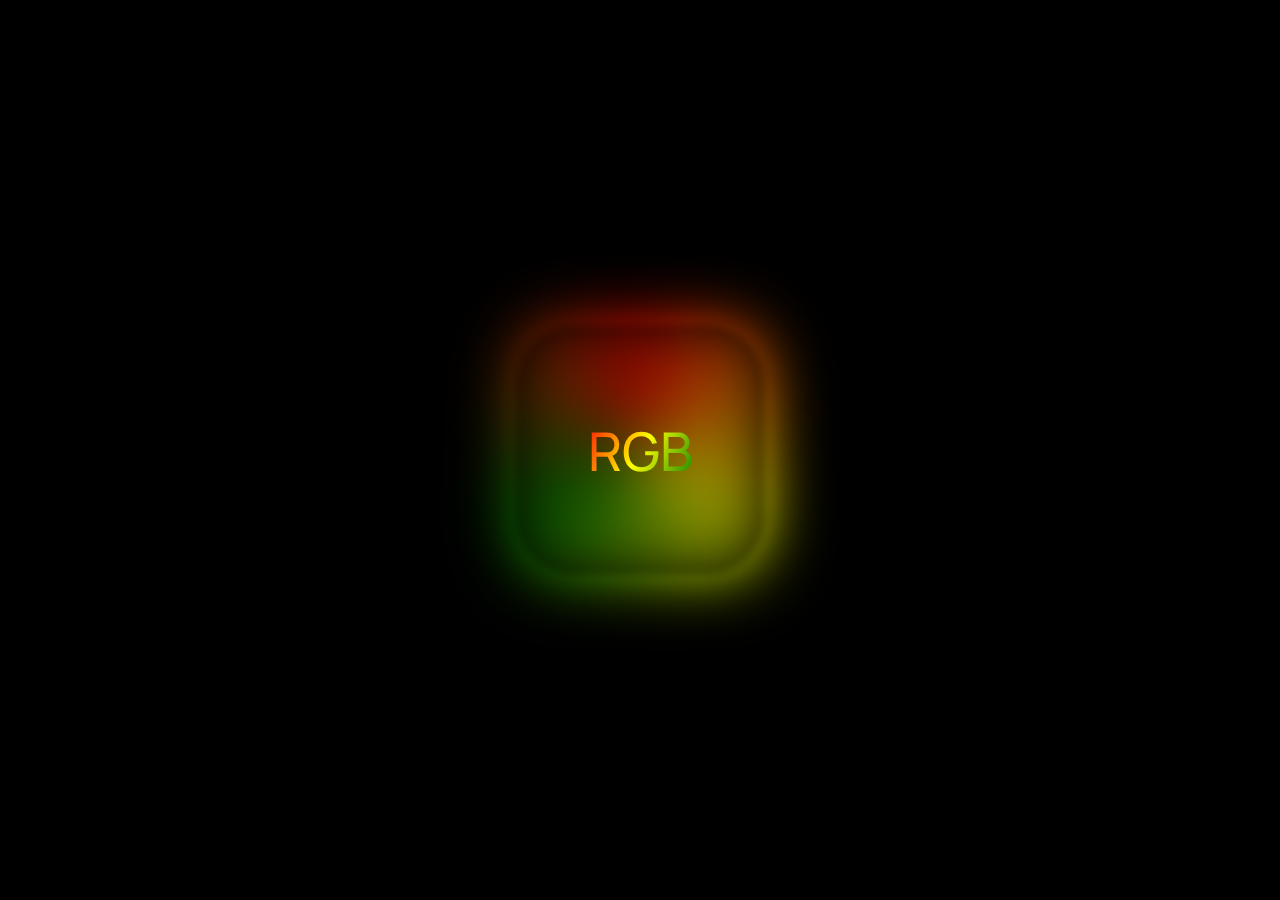
<file: index.html>
<!DOCTYPE html>
<html lang="en">
<head>
    <meta charset="UTF-8">
    <meta name="viewport" content="width=device-width, initial-scale=1.0">
    <title>RGB By Sketch3v</title>
    <link rel="stylesheet" href="border-glow.css">
</head>
<body>
    <div class="RGB-2">
        <h2 class="gradient-h2">
            RGB<br>
        </h2>
    </div>
</body>
</html>
</file>
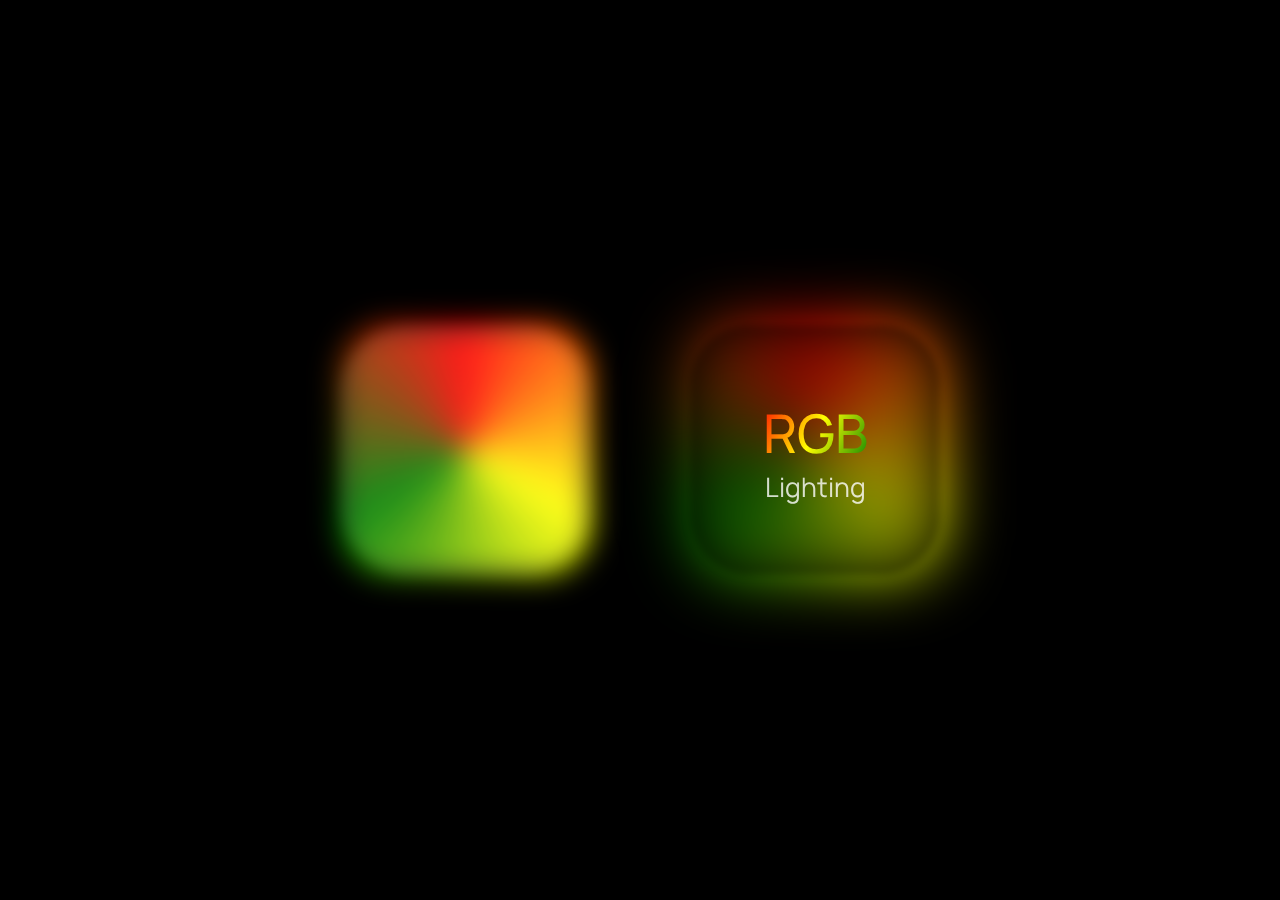
<file: RGB-Lighting(border glow).html>
<!DOCTYPE html>
<html lang="en">
<head>
    <meta charset="UTF-8">
    <meta name="viewport" content="width=device-width, initial-scale=1.0">
    <title>RGB By Sketch3v</title>
    <link rel="stylesheet" href="border-glow.css">
</head>
<body>
    <div class="RGB">
        <h2 class="gradient-h2"></h2>
        <p></p>
    </div>
    <div class="RGB-2">
        <h2 class="gradient-h2">Rgb</h2>
        <p>Lighting</p>
    </div>
</body>
</html>
</file>
<file: border-glow.css>
@import url('https://fonts.googleapis.com/css2?family=Manrope:wght@200..800&family=Momo+Signature&display=swap');
*{
    margin: 0;
    padding: 0;
    font-family: Manrope, sans-serif;
    
}
@property --angle{
    syntax: "<angle>";
    initial-value: 0deg;
    inherits: false;
}
@property --blur {
  syntax: "<length>";
  initial-value: 0rem;
  inherits: false;
}
body{
    gap: 100px;
    height: 100vh;
    display: flex;
    align-items: center;
    justify-content: center;
    background-color: black;
}
.RGB{
    display: flex;
    background-color: rgb(231, 231, 231, 0.0);
    border-radius: 50px;
    width: 250px;
    height: 250px;
    justify-content: center;
    flex-direction: column;
    align-items: center;
    position: relative;
}
.RGB::after{
    content: '';
    position: absolute;
    height: 100%;
    width: 100%;
    z-index: -1;
    border-radius: 50px;
    padding: 0px;
    background-image: conic-gradient(from var(--angle), red, yellow, green, red);
    filter: blur(15px);
    animation: 6s spin linear infinite;
}
.RGB::before {
  content: "";
  position: absolute;
  inset: 0;
  background: linear-gradient(white);
  filter: blur(7px);
  border-radius: 70px;
  opacity: 10%;
}

.RGB-2{
    background-image: transparent;
    display: flex;
    width: min(250px);
    min-height: 250px;
    justify-content: center;
    flex-direction: column;
    align-items: center;
    border-radius: 50px;
    position: relative;
}
.RGB-2::after{
    content: '';
    position: absolute;
    height: 100%;
    width: 100%;
    z-index: -1;
    border-radius: 50px;
    padding: 0px;
    background-image: conic-gradient(from var(--angle), red, yellow, green, red);
    filter: blur(2rem);
    animation: 6s spin linear infinite;
}
.RGB-2::before {
  content: "";
  position: absolute;
  inset: 0;
  filter: blur(4px);
  background: linear-gradient(#000000);
  border-radius: 60px;
  opacity: 40%;
}


h2 {
    font-size: 40pt;
    text-transform: uppercase;
    font-weight: 500;
}
.gradient-h2{
  background: linear-gradient(120deg, red, yellow, green);
  -webkit-background-clip: text;
  -webkit-text-fill-color: transparent;
  position: relative;
  animation: blurGrow 5s ease-in-out infinite;
  
}
.gradient-h2::before {
  content: attr(data-text); /* mirrors the text */
  position: absolute;
  width: 100%;
  height: 70%;
  display: flex;
  right: 0;
  translate: -0% -0%;
  justify-self: center;
  align-self: center;
  filter: blur(2rem);
  opacity: 90%;  
}



p{
    font-size: 20pt;
    color: rgb(255, 255, 255);
    opacity: 80%;
    animation: blurGrow 5s ease-in-out infinite;
}
@keyframes spin{
    from{
        --angle: 0deg;
    }
    to{
        --angle: 360deg;
    }
}
@keyframes blurGrow {
  0%   { filter: blur(0.01rem); }
  50%  { filter: blur(0.3rem); }
  100% { filter: blur(0.01rem); }
}
@media(max-width:1000px){
    body{
        display: flex;
        flex-direction: column;
    }
}
</file>
